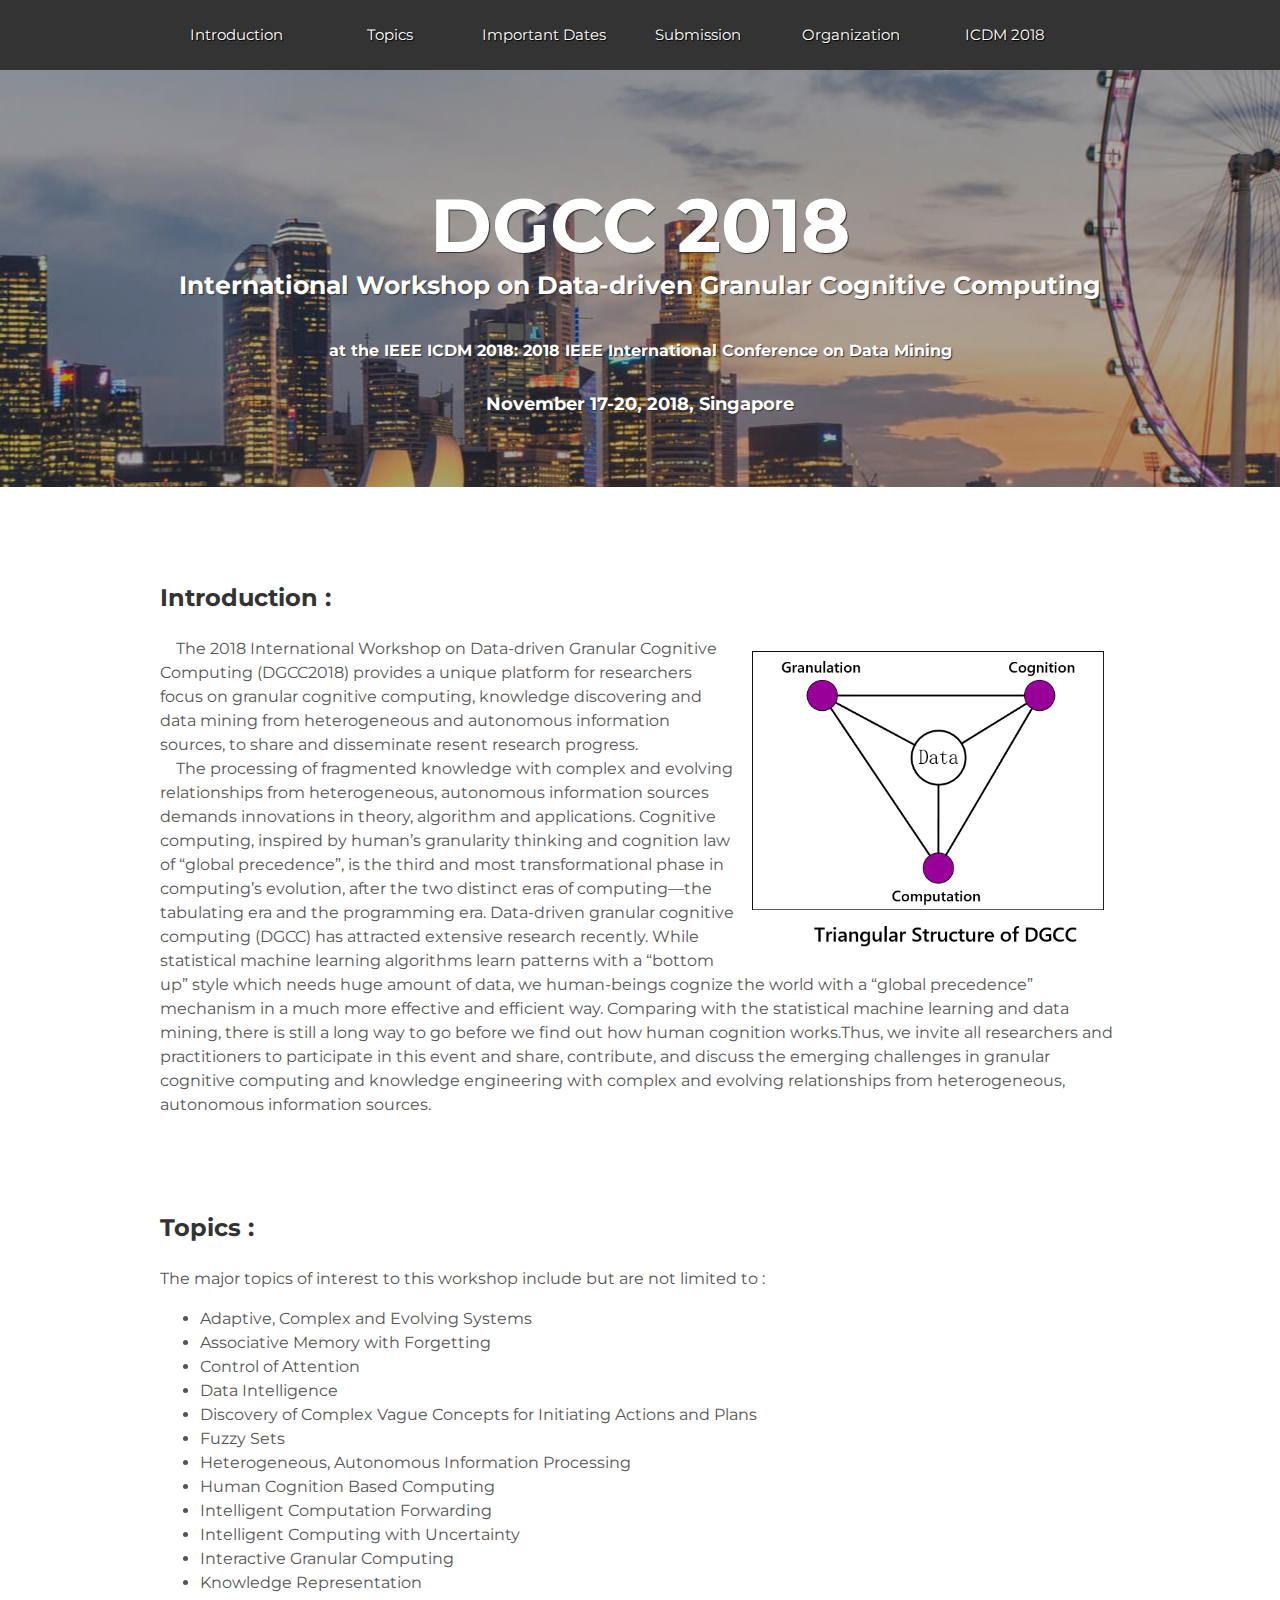
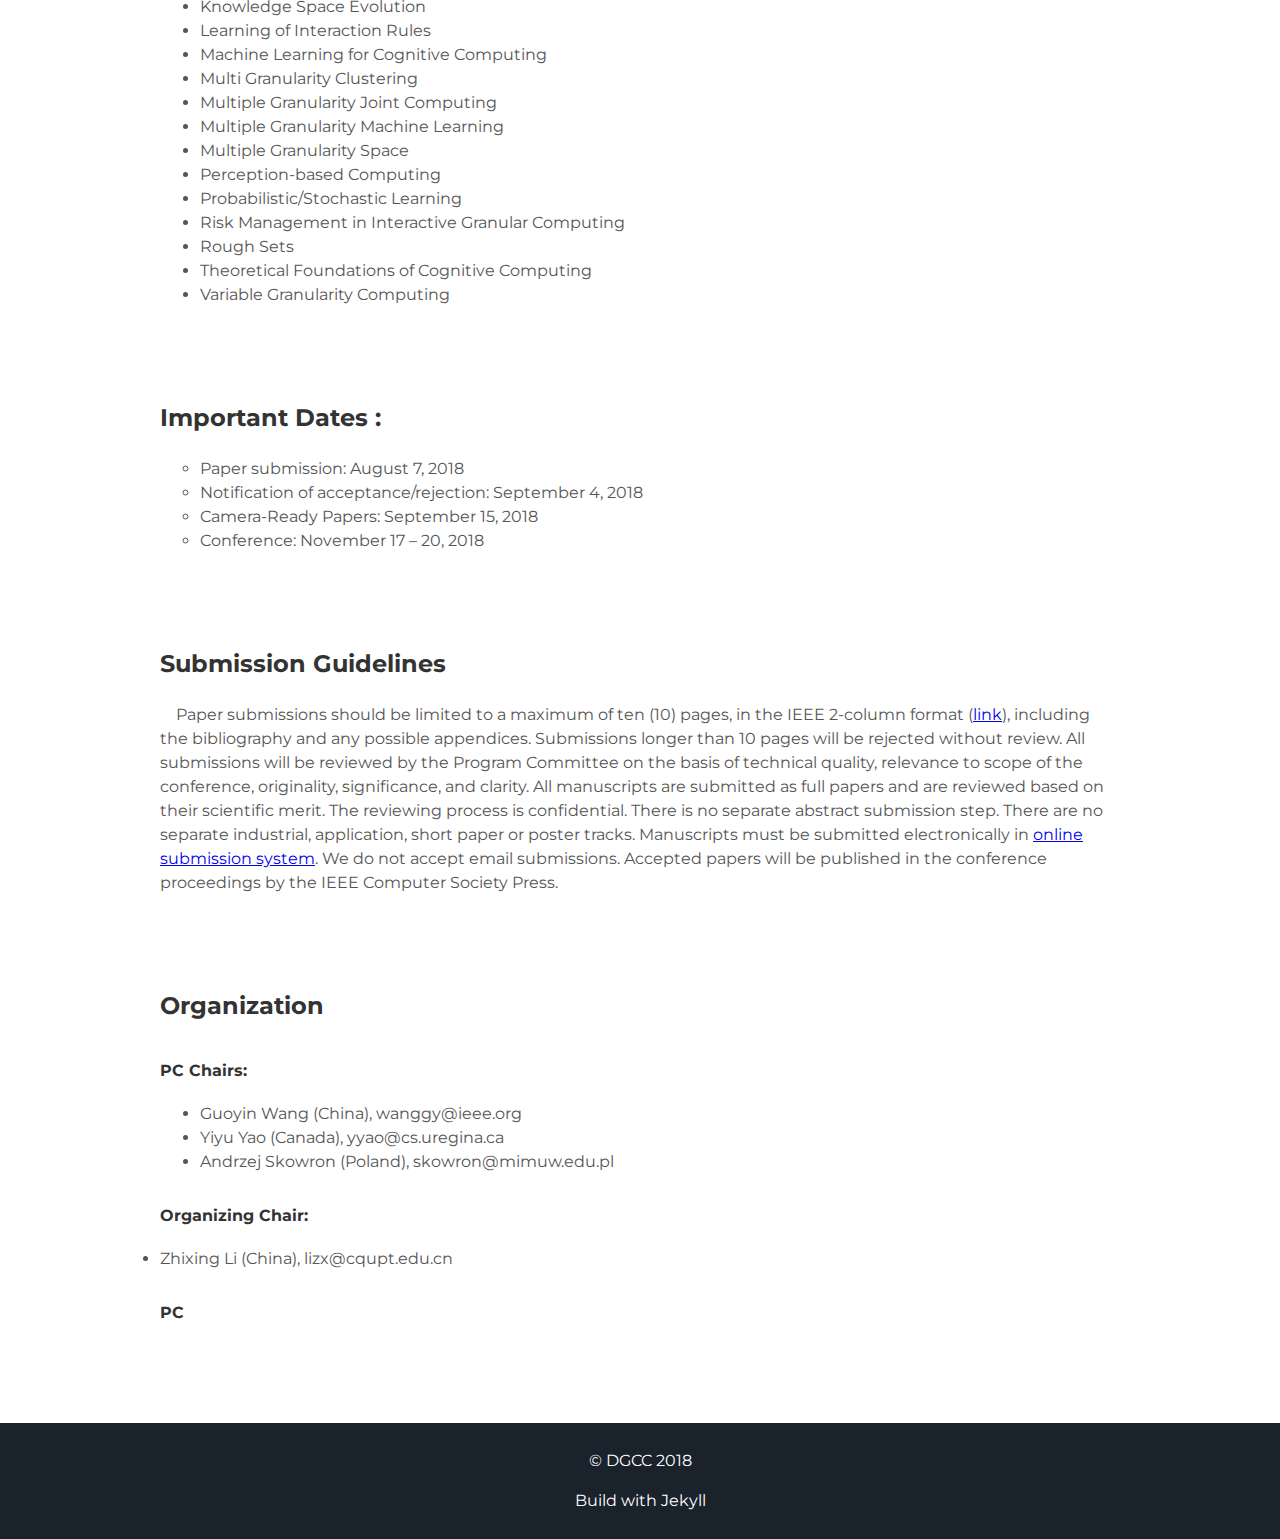
<file: docs/index.html>
<!DOCTYPE html>
<html lang="en"><head><meta http-equiv="Content-Type" content="text/html; charset=UTF-8">
  
  <meta http-equiv="X-UA-Compatible" content="IE=edge">
  <meta name="viewport" content="width=device-width, initial-scale=1">

  <title>2018 International Workshop on Data-driven Granular Cognitive Computing</title>
  <meta name="description" content="DGCC 2018">

  <link rel="stylesheet" href="css/main.css">
</head>

  <body>
  <div class="nav_container">
    <ul class="nav">
      <li>
        <a href="#Introduction">Introduction</a>
      </li>
      <li>
        <a href="#Topics">Topics</a>
      </li>
      <li>
        <a href="#Important_dates">Important Dates</a>
      </li>
      <li>
        <a href="#Submission_guidelines">Submission</a>
      </li>
      <li>
        <a href="#organization">Organization</a>
      </li>
	  <li>
        <a href="http://icdm2018.org/">ICDM 2018</a>
      </li>
    </ul>
  </div>
  <div class="header">
      <div class="mask"></div>
      <h1>
        <span class="site-title">DGCC 2018</span>
        <span class="site-description">International Workshop on Data-driven Granular Cognitive Computing</span>
      </h1>
        <h4 style="color: #fff"><a href="http://icdm2018.org/">at the IEEE ICDM 2018: 2018 IEEE International Conference on Data Mining</a></h4>
        <h5>November 17-20, 2018, Singapore</h5>
  </div>
<div class="user-details">
<section id="Introduction">
<h3> </h3>
  <h3>Introduction :</h3>
    <p style="text-align: left;">
      <img src="img/2.png" alt="" class="Totem">
      &nbsp;&nbsp;&nbsp;&nbsp;The 2018 International Workshop on Data-driven Granular Cognitive Computing (DGCC2018) provides a unique platform for researchers focus on granular cognitive computing, knowledge discovering and data mining from heterogeneous and autonomous information sources, to share and disseminate resent research progress.
    <br>&nbsp;&nbsp;&nbsp;&nbsp;The processing of fragmented knowledge with complex and evolving relationships from heterogeneous, autonomous information sources demands innovations in theory, algorithm and applications. Cognitive computing, inspired by human’s granularity thinking and cognition law of “global precedence”, is the third and most transformational phase in computing’s evolution, after the two distinct eras of computing—the tabulating era and the programming era. Data-driven granular cognitive computing (DGCC) has attracted extensive research recently. While statistical machine learning algorithms learn patterns with a “bottom up” style which needs huge amount of data, we human-beings cognize the world with a “global precedence” mechanism in a much more effective and efficient way. Comparing with the statistical machine learning and data mining, there is still a long way to go before we find out how human cognition works.Thus, we invite all researchers and practitioners to participate in this event and share, contribute, and discuss the emerging challenges in granular cognitive computing and knowledge engineering with complex and evolving relationships from heterogeneous, autonomous information sources.
  </p>
</section>
<section id="Topics">
<h3> </h3>
  <h3>Topics :</h3>
  <p style="text-align: left;">
    The major topics of interest to this workshop include but are not limited to :
  </p>
  <ul class="topics">
    <li>Adaptive, Complex and Evolving Systems</li>
    <li>Associative Memory with Forgetting</li>
    <li>Control of Attention</li>
    <li>Data Intelligence</li>
    <li>Discovery of Complex Vague Concepts for Initiating Actions and Plans</li>
    <li>Fuzzy Sets</li>
    <li>Heterogeneous, Autonomous Information Processing</li>
    <li>Human Cognition Based Computing</li>
    <li>Intelligent Computation Forwarding</li>
    <li>Intelligent Computing with Uncertainty</li>
    <li>Interactive Granular Computing</li>
    <li>Knowledge Representation</li>
    <li>Knowledge Space Evolution</li>
    <li>Learning of Interaction Rules</li>
    <li>Machine Learning for Cognitive Computing</li>
    <li>Multi Granularity Clustering</li>
    <li>Multiple Granularity Joint Computing</li>
    <li>Multiple Granularity Machine Learning</li>
    <li>Multiple Granularity Space</li>
    <li>Perception-based Computing</li>
    <li>Probabilistic/Stochastic Learning</li>
    <li>Risk Management in Interactive Granular Computing</li>
    <li>Rough Sets</li>
    <li>Theoretical Foundations of Cognitive Computing</li>
    <li>Variable Granularity Computing</li>
  </ul>
</section>
<section id="Important_dates">
<h3> </h3>
  <h3>Important Dates :</h3>
  <ul style="list-style: circle;text-align: left;">
    <li>Paper submission: August 7, 2018</li>
    <li>Notification of acceptance/rejection: September 4, 2018</li>
    <li>Camera-Ready Papers: September 15, 2018</li>
    <li>Conference: November 17 – 20, 2018</li>
  </ul>
</section>
<section id="Submission_guidelines">
<h3> </h3>
  <h3>Submission Guidelines</h3>
  <p style="text-align: left;">&nbsp;&nbsp;&nbsp;&nbsp;Paper submissions should be limited to a maximum of ten (10) pages, in the IEEE 2-column format (<a href="https://www.ieee.org/conferences/publishing/templates.html">link</a>), including the bibliography and any possible appendices. Submissions longer than 10 pages will be rejected without review. All submissions will be reviewed by the Program Committee on the basis of technical quality, relevance to scope of the conference, originality, significance, and clarity.
    All manuscripts are submitted as full papers and are reviewed based on their scientific merit. The reviewing process is confidential. There is no separate abstract submission step. There are no separate industrial, application, short paper or poster tracks. Manuscripts must be submitted electronically in <a href="https://www.wi-lab.com/cyberchair/2018/icdm18/scripts/submit.php?subarea=S03">online submission system</a>. We do not accept email submissions.
    Accepted papers will be published in the conference proceedings by the IEEE Computer Society Press.
  </p>
</section>
<section id="organization">
<h3> </h3>
  <h3>Organization</h3>
  <!--
  <h4>Program Committee</h4>-->
  <h4>PC Chairs:</h4>
  <ul>
    <li>Guoyin Wang (China), wanggy@ieee.org</li>
    <li>Yiyu Yao (Canada), yyao@cs.uregina.ca</li>
    <li>Andrzej Skowron (Poland), skowron@mimuw.edu.pl</li>
  </ul>
  <h4>Organizing Chair:</h4>
    <li>Zhixing Li (China), lizx@cqupt.edu.cn</li>
  <h4>PC</h4>
  <!--
  <li>Davide Ciucci (Italy), ciucci@disco.unimib.it</li>
  <li>Chris Cornelis (Spain), chriscornelis@ugr.es</li>
  <li>Salvatore Greco (Italy), salgreco@unict.it</li>
  <li>Manish Joshi (Japan), joshmanish@gmail.com</li>
  <li>Tianrui Li(China), trli@swjtu.edu.cn</li>
  <li>Pawan Lingras(Canada), pawan@cs.smu.ca</li>
  <li>A. Mani (India), a.mani.cms@gmail.com</li>
  <li>Sushmita Mitra(India), sushmita@isical.ac.in</li>
  <li>Sadaaki Miyamoto (Japan), miyamoto@esys.tsukuba.ac.jp</li>
  <li>Hung Son Nguyen (Poland), son@mimuw.edu.pl</li>
  <li>Hiroshi Sakai (Japan), sakai@mns.kyutech.ac.jp</li>
  <li>Roman Slowinski (Poland), roman.slowinski@cs.put.poznan.pl</li>
  <li>Shusaku Tsumoto (Japan), tsumoto@computer.org</li>
  <li>Ronald Yager (USA), yager@panix.com</li>
  <li>Yanqing Zhang (USA), yzhang@cs.gsu.edu</li>
  <li>Witold Pedrycz (Canada), wpedrycz@ualberta.ca</li>
  <li>Shyi-Ming Chen (Taiwan), smchen@mail.ntust.edu.tw</li>
  <li>Hamido Fujita (Japan), HFujita-799@acm.org</li>
  <li>Henri Prade (France), prade@irit.fr</li>
  <li>Zhixing Li (China), lizx@cqupt.edu.cn</li>
  <li>Hong Yu (China), yuhong@cqupt.edu.cn</li>
  <li>Qinghua Zhang (China), zhangqh@cqupt.edu.cn</li>
  <li>Ji Xu (China), xuji1979@126.com</li>
  <li>Changlin Xu (China), xuchlin@163.com</li>
  <li>Yuanxia Shen (China), yuanxiashen@163.com</li>
  <li>Lin Feng (China), mgyfl@tom.com; scfengyc@126.com</li>
  <li>Xun Gong (China), xgong@home.swjtu.edu.cn</li>
  <li>Jusheng Mi (China), mijsh@263.net</li>
  <li>Duoqian Miao (China), dqmiao@tongji.edu.cn</li>
  <li>Fan Min (China), minfanphd@163.com</li>
  <li>Yuhua Qian (China), jinchengqyh@126.com</li>
  <li>Xizhao Wang (China), xizhaowang@ieee.org</li>
  <li>Ling Wei (China), wl@nwu.edu.cn</li>
  <li>Weizhi Wu (China), wuwz@zjou.edu.cn</li>
  <li>Jiucheng Xu (China), xjc@htu.cn</li>
  <li>Xiaohong Zhang (China), zhangxiaohong@sust.edu.cn; zxhonghz@263.net</li>
  <li>Yanping Zhang (China), Zhangyp2@gmail.com</li>
  <li>Weihua Xu (China), chxuwh@gmail.com</li>
  <li>Xibei Yang (China), zhenjiangyangxibei@163.com</li>
  <li>Jun Zhu (China), dcszj@mail.tsinghua.edu.cn</li>
  <li>Mihir K. Chakraborty (India), mihirc4@gmail.com</li>
  <li>Thierry Denoeux (France), Thierry.Denoeux@hds.utc.fr</li>
  <li>Jitender Deogun (USA), deogun@cse.unl.edu</li>
  <li>Guenther Gediga (Germany), gediga@uni-muenster.de</li>
  <li>Jerzy Grzymała-Busse (USA), jerzy@ku.edu</li>
  <li>Aboul Ella Hassanien (Egypt), aboitcairo@gmail.com</li>
  <li>Richard Jensen (UK), rkj@aber.ac.uk</li>
  <li>Sergei Kuznetsov (Russia), skuznetsov@yandex.ru</li>
  <li>Ernestina Menasalvas(Spain), emenasalvas@fi.upm.es</li>
  <li>Mikhail Moshkov (Saudi Arabia), mikhail.moshkov@kaust.edu.sa</li>
  <li>Wei Wei (China), 58513931@qq.com</li>
  <li>Dominik Slezak (Poland), slezak@mimuw.edu.pl</li>
  <li>Wlodzislaw Duch (Poland), wduch@is.umk.pl</li>
  <li>Stan Matwin (Canada), stan@cs.dal.ca</li>
  <li>Sankar Pal (India), sankarpal@yahoo.com</li>
  <li>Pradipta Maji (India), pmaji@isical.ac.in</li>
  <li>Romi Banerjee (India), rm.banerjee@gmail.com</li>
  <li>Ning Zhong (Japan), zhong.ning.wici@gmail.com</li>
  <li>Andrzej Przybyszewski (USA), Andrzej.Przybyszewski@umassmed.edu</li>
  <li>Piotr Wasilewski (Poland), piotr@mimuw.edu.pl</li>
  <li>Jingtao Yao (Canada), jtyao@cs.uregina.ca</li>
  <li>Jiye Liang (China), ljy@sxu.edu.cn</li>
  -->
</section>
</div>
<footer class="footer">
    <p>© DGCC 2018</p>
    <p>Build with Jekyll</p>
</footer>




  
</body></html>
</file>
